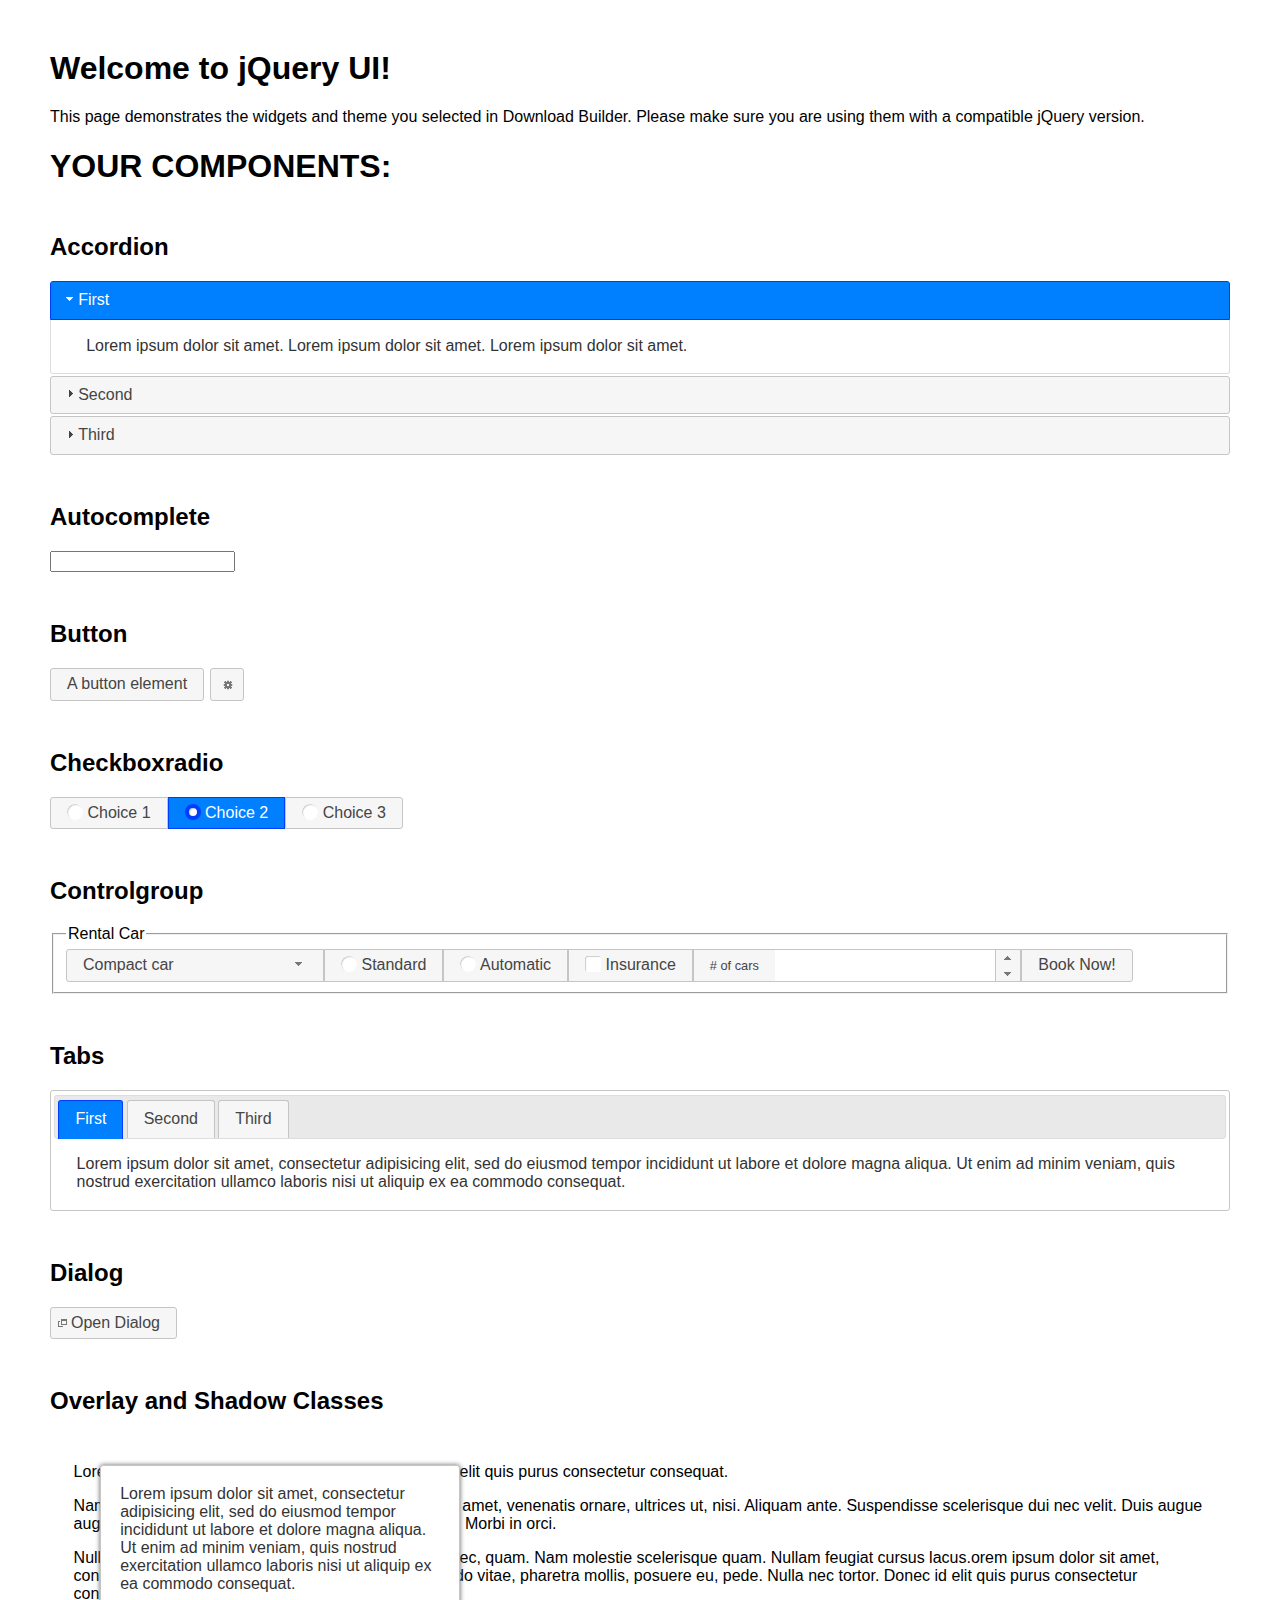
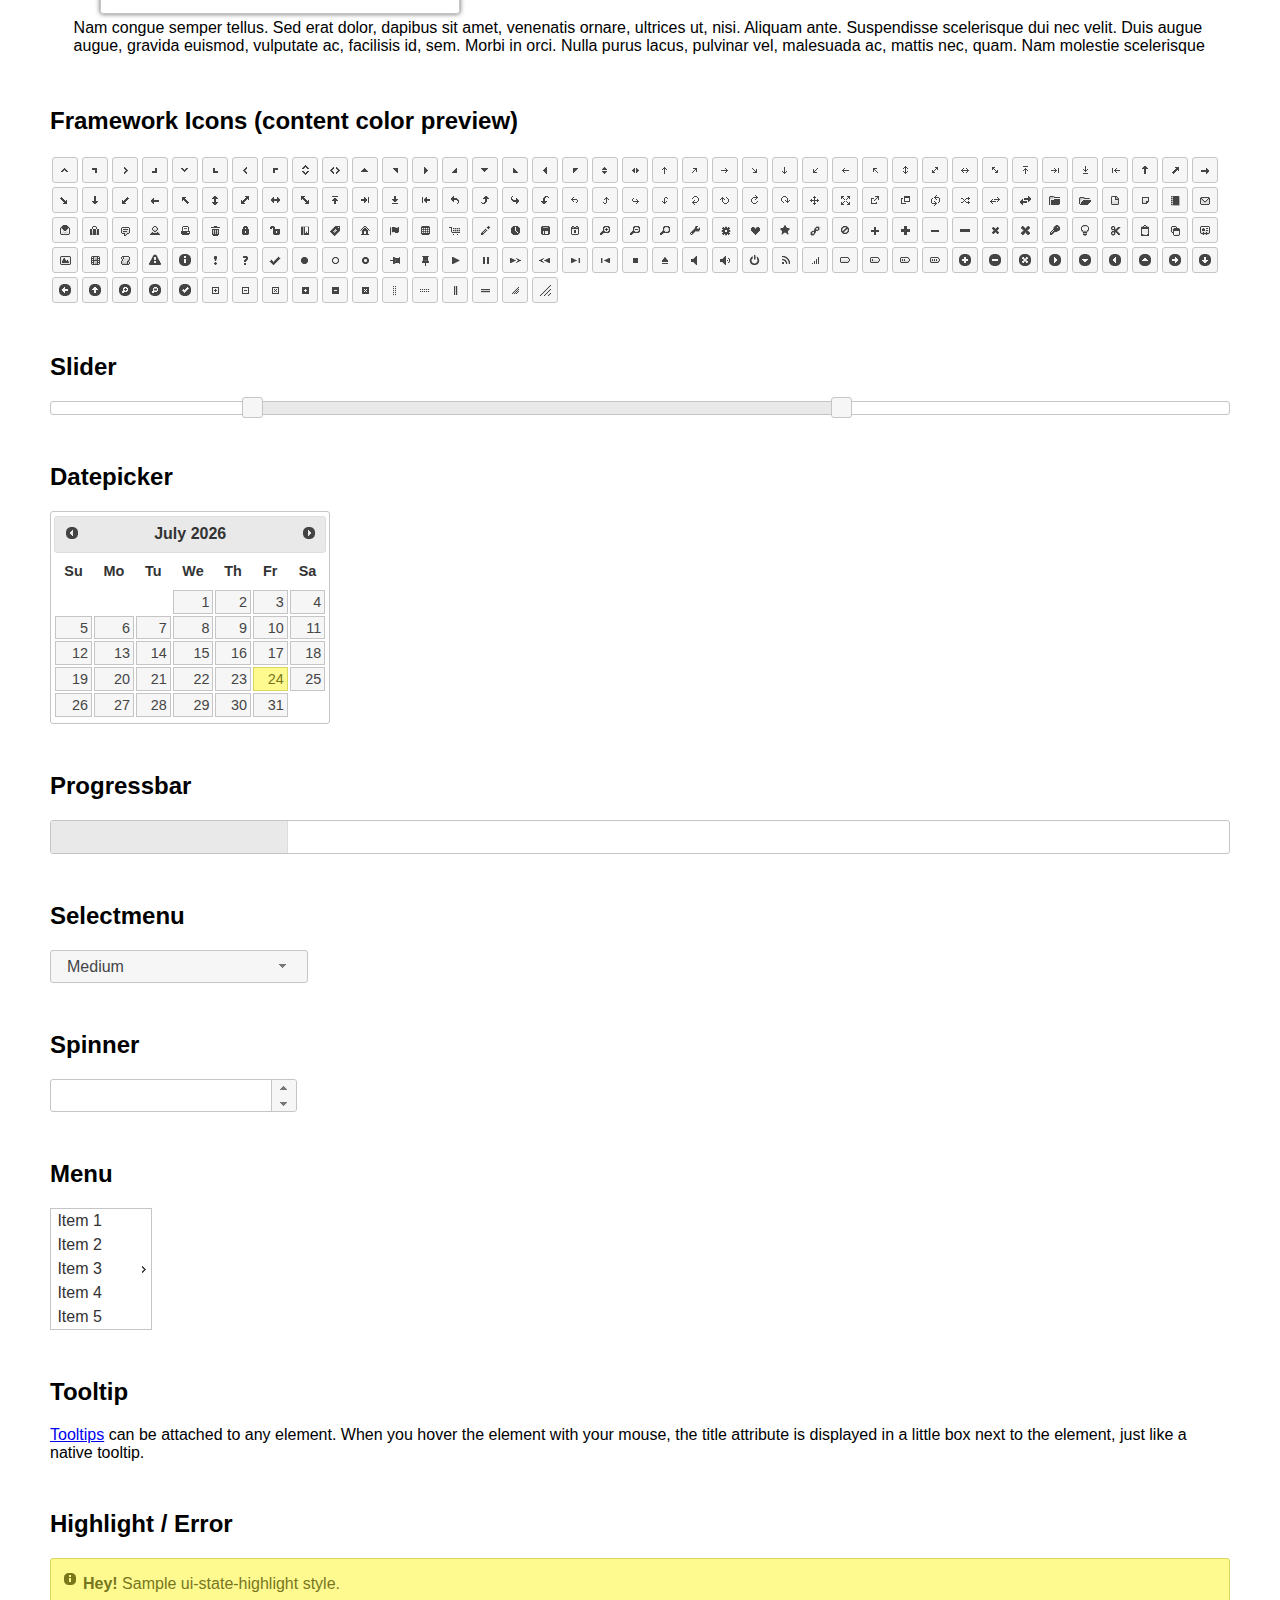
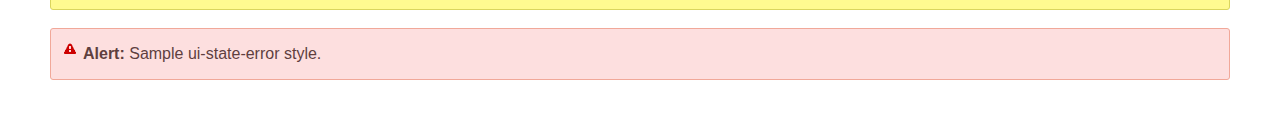
<file: assets/jqueryui/index.html>
<!doctype html>
<html lang="us">
<head>
	<meta charset="utf-8">
	<title>jQuery UI Example Page</title>
	<link href="jquery-ui.css" rel="stylesheet">
	<style>
	body{
		font-family: "Trebuchet MS", sans-serif;
		margin: 50px;
	}
	.demoHeaders {
		margin-top: 2em;
	}
	#dialog-link {
		padding: .4em 1em .4em 20px;
		text-decoration: none;
		position: relative;
	}
	#dialog-link span.ui-icon {
		margin: 0 5px 0 0;
		position: absolute;
		left: .2em;
		top: 50%;
		margin-top: -8px;
	}
	#icons {
		margin: 0;
		padding: 0;
	}
	#icons li {
		margin: 2px;
		position: relative;
		padding: 4px 0;
		cursor: pointer;
		float: left;
		list-style: none;
	}
	#icons span.ui-icon {
		float: left;
		margin: 0 4px;
	}
	.fakewindowcontain .ui-widget-overlay {
		position: absolute;
	}
	select {
		width: 200px;
	}
	</style>
</head>
<body>

<h1>Welcome to jQuery UI!</h1>

<div class="ui-widget">
	<p>This page demonstrates the widgets and theme you selected in Download Builder. Please make sure you are using them with a compatible jQuery version.</p>
</div>

<h1>YOUR COMPONENTS:</h1>


<!-- Accordion -->
<h2 class="demoHeaders">Accordion</h2>
<div id="accordion">
	<h3>First</h3>
	<div>Lorem ipsum dolor sit amet. Lorem ipsum dolor sit amet. Lorem ipsum dolor sit amet.</div>
	<h3>Second</h3>
	<div>Phasellus mattis tincidunt nibh.</div>
	<h3>Third</h3>
	<div>Nam dui erat, auctor a, dignissim quis.</div>
</div>



<!-- Autocomplete -->
<h2 class="demoHeaders">Autocomplete</h2>
<div>
	<input id="autocomplete" title="type &quot;a&quot;">
</div>



<!-- Button -->
<h2 class="demoHeaders">Button</h2>
<button id="button">A button element</button>
<button id="button-icon">An icon-only button</button>



<!-- Checkboxradio -->
<h2 class="demoHeaders">Checkboxradio</h2>
<form style="margin-top: 1em;">
	<div id="radioset">
		<input type="radio" id="radio1" name="radio"><label for="radio1">Choice 1</label>
		<input type="radio" id="radio2" name="radio" checked="checked"><label for="radio2">Choice 2</label>
		<input type="radio" id="radio3" name="radio"><label for="radio3">Choice 3</label>
	</div>
</form>



<!-- Controlgroup -->
<h2 class="demoHeaders">Controlgroup</h2>
<fieldset>
	<legend>Rental Car</legend>
	<div id="controlgroup">
		<select id="car-type">
			<option>Compact car</option>
			<option>Midsize car</option>
			<option>Full size car</option>
			<option>SUV</option>
			<option>Luxury</option>
			<option>Truck</option>
			<option>Van</option>
		</select>
		<label for="transmission-standard">Standard</label>
		<input type="radio" name="transmission" id="transmission-standard">
		<label for="transmission-automatic">Automatic</label>
		<input type="radio" name="transmission" id="transmission-automatic">
		<label for="insurance">Insurance</label>
		<input type="checkbox" name="insurance" id="insurance">
		<label for="horizontal-spinner" class="ui-controlgroup-label"># of cars</label>
		<input id="horizontal-spinner" class="ui-spinner-input">
		<button>Book Now!</button>
	</div>
</fieldset>



<!-- Tabs -->
<h2 class="demoHeaders">Tabs</h2>
<div id="tabs">
	<ul>
		<li><a href="#tabs-1">First</a></li>
		<li><a href="#tabs-2">Second</a></li>
		<li><a href="#tabs-3">Third</a></li>
	</ul>
	<div id="tabs-1">Lorem ipsum dolor sit amet, consectetur adipisicing elit, sed do eiusmod tempor incididunt ut labore et dolore magna aliqua. Ut enim ad minim veniam, quis nostrud exercitation ullamco laboris nisi ut aliquip ex ea commodo consequat.</div>
	<div id="tabs-2">Phasellus mattis tincidunt nibh. Cras orci urna, blandit id, pretium vel, aliquet ornare, felis. Maecenas scelerisque sem non nisl. Fusce sed lorem in enim dictum bibendum.</div>
	<div id="tabs-3">Nam dui erat, auctor a, dignissim quis, sollicitudin eu, felis. Pellentesque nisi urna, interdum eget, sagittis et, consequat vestibulum, lacus. Mauris porttitor ullamcorper augue.</div>
</div>



<h2 class="demoHeaders">Dialog</h2>
<p>
	<button id="dialog-link" class="ui-button ui-corner-all ui-widget">
		<span class="ui-icon ui-icon-newwin"></span>Open Dialog
	</button>
</p>

<h2 class="demoHeaders">Overlay and Shadow Classes</h2>
<div style="position: relative; width: 96%; height: 200px; padding:1% 2%; overflow:hidden;" class="fakewindowcontain">
	<p>Lorem ipsum dolor sit amet,  Nulla nec tortor. Donec id elit quis purus consectetur consequat. </p><p>Nam congue semper tellus. Sed erat dolor, dapibus sit amet, venenatis ornare, ultrices ut, nisi. Aliquam ante. Suspendisse scelerisque dui nec velit. Duis augue augue, gravida euismod, vulputate ac, facilisis id, sem. Morbi in orci. </p><p>Nulla purus lacus, pulvinar vel, malesuada ac, mattis nec, quam. Nam molestie scelerisque quam. Nullam feugiat cursus lacus.orem ipsum dolor sit amet, consectetur adipiscing elit. Donec libero risus, commodo vitae, pharetra mollis, posuere eu, pede. Nulla nec tortor. Donec id elit quis purus consectetur consequat. </p><p>Nam congue semper tellus. Sed erat dolor, dapibus sit amet, venenatis ornare, ultrices ut, nisi. Aliquam ante. Suspendisse scelerisque dui nec velit. Duis augue augue, gravida euismod, vulputate ac, facilisis id, sem. Morbi in orci. Nulla purus lacus, pulvinar vel, malesuada ac, mattis nec, quam. Nam molestie scelerisque quam. </p><p>Nullam feugiat cursus lacus.orem ipsum dolor sit amet, consectetur adipiscing elit. Donec libero risus, commodo vitae, pharetra mollis, posuere eu, pede. Nulla nec tortor. Donec id elit quis purus consectetur consequat. Nam congue semper tellus. Sed erat dolor, dapibus sit amet, venenatis ornare, ultrices ut, nisi. Aliquam ante. </p><p>Suspendisse scelerisque dui nec velit. Duis augue augue, gravida euismod, vulputate ac, facilisis id, sem. Morbi in orci. Nulla purus lacus, pulvinar vel, malesuada ac, mattis nec, quam. Nam molestie scelerisque quam. Nullam feugiat cursus lacus.orem ipsum dolor sit amet, consectetur adipiscing elit. Donec libero risus, commodo vitae, pharetra mollis, posuere eu, pede. Nulla nec tortor. Donec id elit quis purus consectetur consequat. Nam congue semper tellus. Sed erat dolor, dapibus sit amet, venenatis ornare, ultrices ut, nisi. </p>

	<!-- ui-dialog -->
	<div class="ui-widget-overlay ui-front"></div>
	<div style="position: absolute; width: 320px; left: 50px; top: 30px; padding: 1.2em" class="ui-widget ui-front ui-widget-content ui-corner-all ui-widget-shadow">
		Lorem ipsum dolor sit amet, consectetur adipisicing elit, sed do eiusmod tempor incididunt ut labore et dolore magna aliqua. Ut enim ad minim veniam, quis nostrud exercitation ullamco laboris nisi ut aliquip ex ea commodo consequat.
	</div>

</div>

<!-- ui-dialog -->
<div id="dialog" title="Dialog Title">
	<p>Lorem ipsum dolor sit amet, consectetur adipisicing elit, sed do eiusmod tempor incididunt ut labore et dolore magna aliqua. Ut enim ad minim veniam, quis nostrud exercitation ullamco laboris nisi ut aliquip ex ea commodo consequat.</p>
</div>



<h2 class="demoHeaders">Framework Icons (content color preview)</h2>
<ul id="icons" class="ui-widget ui-helper-clearfix">
	<li class="ui-state-default ui-corner-all" title=".ui-icon-caret-1-n"><span class="ui-icon ui-icon-caret-1-n"></span></li>
	<li class="ui-state-default ui-corner-all" title=".ui-icon-caret-1-ne"><span class="ui-icon ui-icon-caret-1-ne"></span></li>
	<li class="ui-state-default ui-corner-all" title=".ui-icon-caret-1-e"><span class="ui-icon ui-icon-caret-1-e"></span></li>
	<li class="ui-state-default ui-corner-all" title=".ui-icon-caret-1-se"><span class="ui-icon ui-icon-caret-1-se"></span></li>
	<li class="ui-state-default ui-corner-all" title=".ui-icon-caret-1-s"><span class="ui-icon ui-icon-caret-1-s"></span></li>
	<li class="ui-state-default ui-corner-all" title=".ui-icon-caret-1-sw"><span class="ui-icon ui-icon-caret-1-sw"></span></li>
	<li class="ui-state-default ui-corner-all" title=".ui-icon-caret-1-w"><span class="ui-icon ui-icon-caret-1-w"></span></li>
	<li class="ui-state-default ui-corner-all" title=".ui-icon-caret-1-nw"><span class="ui-icon ui-icon-caret-1-nw"></span></li>
	<li class="ui-state-default ui-corner-all" title=".ui-icon-caret-2-n-s"><span class="ui-icon ui-icon-caret-2-n-s"></span></li>
	<li class="ui-state-default ui-corner-all" title=".ui-icon-caret-2-e-w"><span class="ui-icon ui-icon-caret-2-e-w"></span></li>
	<li class="ui-state-default ui-corner-all" title=".ui-icon-triangle-1-n"><span class="ui-icon ui-icon-triangle-1-n"></span></li>
	<li class="ui-state-default ui-corner-all" title=".ui-icon-triangle-1-ne"><span class="ui-icon ui-icon-triangle-1-ne"></span></li>
	<li class="ui-state-default ui-corner-all" title=".ui-icon-triangle-1-e"><span class="ui-icon ui-icon-triangle-1-e"></span></li>
	<li class="ui-state-default ui-corner-all" title=".ui-icon-triangle-1-se"><span class="ui-icon ui-icon-triangle-1-se"></span></li>
	<li class="ui-state-default ui-corner-all" title=".ui-icon-triangle-1-s"><span class="ui-icon ui-icon-triangle-1-s"></span></li>
	<li class="ui-state-default ui-corner-all" title=".ui-icon-triangle-1-sw"><span class="ui-icon ui-icon-triangle-1-sw"></span></li>
	<li class="ui-state-default ui-corner-all" title=".ui-icon-triangle-1-w"><span class="ui-icon ui-icon-triangle-1-w"></span></li>
	<li class="ui-state-default ui-corner-all" title=".ui-icon-triangle-1-nw"><span class="ui-icon ui-icon-triangle-1-nw"></span></li>
	<li class="ui-state-default ui-corner-all" title=".ui-icon-triangle-2-n-s"><span class="ui-icon ui-icon-triangle-2-n-s"></span></li>
	<li class="ui-state-default ui-corner-all" title=".ui-icon-triangle-2-e-w"><span class="ui-icon ui-icon-triangle-2-e-w"></span></li>
	<li class="ui-state-default ui-corner-all" title=".ui-icon-arrow-1-n"><span class="ui-icon ui-icon-arrow-1-n"></span></li>
	<li class="ui-state-default ui-corner-all" title=".ui-icon-arrow-1-ne"><span class="ui-icon ui-icon-arrow-1-ne"></span></li>
	<li class="ui-state-default ui-corner-all" title=".ui-icon-arrow-1-e"><span class="ui-icon ui-icon-arrow-1-e"></span></li>
	<li class="ui-state-default ui-corner-all" title=".ui-icon-arrow-1-se"><span class="ui-icon ui-icon-arrow-1-se"></span></li>
	<li class="ui-state-default ui-corner-all" title=".ui-icon-arrow-1-s"><span class="ui-icon ui-icon-arrow-1-s"></span></li>
	<li class="ui-state-default ui-corner-all" title=".ui-icon-arrow-1-sw"><span class="ui-icon ui-icon-arrow-1-sw"></span></li>
	<li class="ui-state-default ui-corner-all" title=".ui-icon-arrow-1-w"><span class="ui-icon ui-icon-arrow-1-w"></span></li>
	<li class="ui-state-default ui-corner-all" title=".ui-icon-arrow-1-nw"><span class="ui-icon ui-icon-arrow-1-nw"></span></li>
	<li class="ui-state-default ui-corner-all" title=".ui-icon-arrow-2-n-s"><span class="ui-icon ui-icon-arrow-2-n-s"></span></li>
	<li class="ui-state-default ui-corner-all" title=".ui-icon-arrow-2-ne-sw"><span class="ui-icon ui-icon-arrow-2-ne-sw"></span></li>
	<li class="ui-state-default ui-corner-all" title=".ui-icon-arrow-2-e-w"><span class="ui-icon ui-icon-arrow-2-e-w"></span></li>
	<li class="ui-state-default ui-corner-all" title=".ui-icon-arrow-2-se-nw"><span class="ui-icon ui-icon-arrow-2-se-nw"></span></li>
	<li class="ui-state-default ui-corner-all" title=".ui-icon-arrowstop-1-n"><span class="ui-icon ui-icon-arrowstop-1-n"></span></li>
	<li class="ui-state-default ui-corner-all" title=".ui-icon-arrowstop-1-e"><span class="ui-icon ui-icon-arrowstop-1-e"></span></li>
	<li class="ui-state-default ui-corner-all" title=".ui-icon-arrowstop-1-s"><span class="ui-icon ui-icon-arrowstop-1-s"></span></li>
	<li class="ui-state-default ui-corner-all" title=".ui-icon-arrowstop-1-w"><span class="ui-icon ui-icon-arrowstop-1-w"></span></li>
	<li class="ui-state-default ui-corner-all" title=".ui-icon-arrowthick-1-n"><span class="ui-icon ui-icon-arrowthick-1-n"></span></li>
	<li class="ui-state-default ui-corner-all" title=".ui-icon-arrowthick-1-ne"><span class="ui-icon ui-icon-arrowthick-1-ne"></span></li>
	<li class="ui-state-default ui-corner-all" title=".ui-icon-arrowthick-1-e"><span class="ui-icon ui-icon-arrowthick-1-e"></span></li>
	<li class="ui-state-default ui-corner-all" title=".ui-icon-arrowthick-1-se"><span class="ui-icon ui-icon-arrowthick-1-se"></span></li>
	<li class="ui-state-default ui-corner-all" title=".ui-icon-arrowthick-1-s"><span class="ui-icon ui-icon-arrowthick-1-s"></span></li>
	<li class="ui-state-default ui-corner-all" title=".ui-icon-arrowthick-1-sw"><span class="ui-icon ui-icon-arrowthick-1-sw"></span></li>
	<li class="ui-state-default ui-corner-all" title=".ui-icon-arrowthick-1-w"><span class="ui-icon ui-icon-arrowthick-1-w"></span></li>
	<li class="ui-state-default ui-corner-all" title=".ui-icon-arrowthick-1-nw"><span class="ui-icon ui-icon-arrowthick-1-nw"></span></li>
	<li class="ui-state-default ui-corner-all" title=".ui-icon-arrowthick-2-n-s"><span class="ui-icon ui-icon-arrowthick-2-n-s"></span></li>
	<li class="ui-state-default ui-corner-all" title=".ui-icon-arrowthick-2-ne-sw"><span class="ui-icon ui-icon-arrowthick-2-ne-sw"></span></li>
	<li class="ui-state-default ui-corner-all" title=".ui-icon-arrowthick-2-e-w"><span class="ui-icon ui-icon-arrowthick-2-e-w"></span></li>
	<li class="ui-state-default ui-corner-all" title=".ui-icon-arrowthick-2-se-nw"><span class="ui-icon ui-icon-arrowthick-2-se-nw"></span></li>
	<li class="ui-state-default ui-corner-all" title=".ui-icon-arrowthickstop-1-n"><span class="ui-icon ui-icon-arrowthickstop-1-n"></span></li>
	<li class="ui-state-default ui-corner-all" title=".ui-icon-arrowthickstop-1-e"><span class="ui-icon ui-icon-arrowthickstop-1-e"></span></li>
	<li class="ui-state-default ui-corner-all" title=".ui-icon-arrowthickstop-1-s"><span class="ui-icon ui-icon-arrowthickstop-1-s"></span></li>
	<li class="ui-state-default ui-corner-all" title=".ui-icon-arrowthickstop-1-w"><span class="ui-icon ui-icon-arrowthickstop-1-w"></span></li>
	<li class="ui-state-default ui-corner-all" title=".ui-icon-arrowreturnthick-1-w"><span class="ui-icon ui-icon-arrowreturnthick-1-w"></span></li>
	<li class="ui-state-default ui-corner-all" title=".ui-icon-arrowreturnthick-1-n"><span class="ui-icon ui-icon-arrowreturnthick-1-n"></span></li>
	<li class="ui-state-default ui-corner-all" title=".ui-icon-arrowreturnthick-1-e"><span class="ui-icon ui-icon-arrowreturnthick-1-e"></span></li>
	<li class="ui-state-default ui-corner-all" title=".ui-icon-arrowreturnthick-1-s"><span class="ui-icon ui-icon-arrowreturnthick-1-s"></span></li>
	<li class="ui-state-default ui-corner-all" title=".ui-icon-arrowreturn-1-w"><span class="ui-icon ui-icon-arrowreturn-1-w"></span></li>
	<li class="ui-state-default ui-corner-all" title=".ui-icon-arrowreturn-1-n"><span class="ui-icon ui-icon-arrowreturn-1-n"></span></li>
	<li class="ui-state-default ui-corner-all" title=".ui-icon-arrowreturn-1-e"><span class="ui-icon ui-icon-arrowreturn-1-e"></span></li>
	<li class="ui-state-default ui-corner-all" title=".ui-icon-arrowreturn-1-s"><span class="ui-icon ui-icon-arrowreturn-1-s"></span></li>
	<li class="ui-state-default ui-corner-all" title=".ui-icon-arrowrefresh-1-w"><span class="ui-icon ui-icon-arrowrefresh-1-w"></span></li>
	<li class="ui-state-default ui-corner-all" title=".ui-icon-arrowrefresh-1-n"><span class="ui-icon ui-icon-arrowrefresh-1-n"></span></li>
	<li class="ui-state-default ui-corner-all" title=".ui-icon-arrowrefresh-1-e"><span class="ui-icon ui-icon-arrowrefresh-1-e"></span></li>
	<li class="ui-state-default ui-corner-all" title=".ui-icon-arrowrefresh-1-s"><span class="ui-icon ui-icon-arrowrefresh-1-s"></span></li>
	<li class="ui-state-default ui-corner-all" title=".ui-icon-arrow-4"><span class="ui-icon ui-icon-arrow-4"></span></li>
	<li class="ui-state-default ui-corner-all" title=".ui-icon-arrow-4-diag"><span class="ui-icon ui-icon-arrow-4-diag"></span></li>
	<li class="ui-state-default ui-corner-all" title=".ui-icon-extlink"><span class="ui-icon ui-icon-extlink"></span></li>
	<li class="ui-state-default ui-corner-all" title=".ui-icon-newwin"><span class="ui-icon ui-icon-newwin"></span></li>
	<li class="ui-state-default ui-corner-all" title=".ui-icon-refresh"><span class="ui-icon ui-icon-refresh"></span></li>
	<li class="ui-state-default ui-corner-all" title=".ui-icon-shuffle"><span class="ui-icon ui-icon-shuffle"></span></li>
	<li class="ui-state-default ui-corner-all" title=".ui-icon-transfer-e-w"><span class="ui-icon ui-icon-transfer-e-w"></span></li>
	<li class="ui-state-default ui-corner-all" title=".ui-icon-transferthick-e-w"><span class="ui-icon ui-icon-transferthick-e-w"></span></li>
	<li class="ui-state-default ui-corner-all" title=".ui-icon-folder-collapsed"><span class="ui-icon ui-icon-folder-collapsed"></span></li>
	<li class="ui-state-default ui-corner-all" title=".ui-icon-folder-open"><span class="ui-icon ui-icon-folder-open"></span></li>
	<li class="ui-state-default ui-corner-all" title=".ui-icon-document"><span class="ui-icon ui-icon-document"></span></li>
	<li class="ui-state-default ui-corner-all" title=".ui-icon-document-b"><span class="ui-icon ui-icon-document-b"></span></li>
	<li class="ui-state-default ui-corner-all" title=".ui-icon-note"><span class="ui-icon ui-icon-note"></span></li>
	<li class="ui-state-default ui-corner-all" title=".ui-icon-mail-closed"><span class="ui-icon ui-icon-mail-closed"></span></li>
	<li class="ui-state-default ui-corner-all" title=".ui-icon-mail-open"><span class="ui-icon ui-icon-mail-open"></span></li>
	<li class="ui-state-default ui-corner-all" title=".ui-icon-suitcase"><span class="ui-icon ui-icon-suitcase"></span></li>
	<li class="ui-state-default ui-corner-all" title=".ui-icon-comment"><span class="ui-icon ui-icon-comment"></span></li>
	<li class="ui-state-default ui-corner-all" title=".ui-icon-person"><span class="ui-icon ui-icon-person"></span></li>
	<li class="ui-state-default ui-corner-all" title=".ui-icon-print"><span class="ui-icon ui-icon-print"></span></li>
	<li class="ui-state-default ui-corner-all" title=".ui-icon-trash"><span class="ui-icon ui-icon-trash"></span></li>
	<li class="ui-state-default ui-corner-all" title=".ui-icon-locked"><span class="ui-icon ui-icon-locked"></span></li>
	<li class="ui-state-default ui-corner-all" title=".ui-icon-unlocked"><span class="ui-icon ui-icon-unlocked"></span></li>
	<li class="ui-state-default ui-corner-all" title=".ui-icon-bookmark"><span class="ui-icon ui-icon-bookmark"></span></li>
	<li class="ui-state-default ui-corner-all" title=".ui-icon-tag"><span class="ui-icon ui-icon-tag"></span></li>
	<li class="ui-state-default ui-corner-all" title=".ui-icon-home"><span class="ui-icon ui-icon-home"></span></li>
	<li class="ui-state-default ui-corner-all" title=".ui-icon-flag"><span class="ui-icon ui-icon-flag"></span></li>
	<li class="ui-state-default ui-corner-all" title=".ui-icon-calculator"><span class="ui-icon ui-icon-calculator"></span></li>
	<li class="ui-state-default ui-corner-all" title=".ui-icon-cart"><span class="ui-icon ui-icon-cart"></span></li>
	<li class="ui-state-default ui-corner-all" title=".ui-icon-pencil"><span class="ui-icon ui-icon-pencil"></span></li>
	<li class="ui-state-default ui-corner-all" title=".ui-icon-clock"><span class="ui-icon ui-icon-clock"></span></li>
	<li class="ui-state-default ui-corner-all" title=".ui-icon-disk"><span class="ui-icon ui-icon-disk"></span></li>
	<li class="ui-state-default ui-corner-all" title=".ui-icon-calendar"><span class="ui-icon ui-icon-calendar"></span></li>
	<li class="ui-state-default ui-corner-all" title=".ui-icon-zoomin"><span class="ui-icon ui-icon-zoomin"></span></li>
	<li class="ui-state-default ui-corner-all" title=".ui-icon-zoomout"><span class="ui-icon ui-icon-zoomout"></span></li>
	<li class="ui-state-default ui-corner-all" title=".ui-icon-search"><span class="ui-icon ui-icon-search"></span></li>
	<li class="ui-state-default ui-corner-all" title=".ui-icon-wrench"><span class="ui-icon ui-icon-wrench"></span></li>
	<li class="ui-state-default ui-corner-all" title=".ui-icon-gear"><span class="ui-icon ui-icon-gear"></span></li>
	<li class="ui-state-default ui-corner-all" title=".ui-icon-heart"><span class="ui-icon ui-icon-heart"></span></li>
	<li class="ui-state-default ui-corner-all" title=".ui-icon-star"><span class="ui-icon ui-icon-star"></span></li>
	<li class="ui-state-default ui-corner-all" title=".ui-icon-link"><span class="ui-icon ui-icon-link"></span></li>
	<li class="ui-state-default ui-corner-all" title=".ui-icon-cancel"><span class="ui-icon ui-icon-cancel"></span></li>
	<li class="ui-state-default ui-corner-all" title=".ui-icon-plus"><span class="ui-icon ui-icon-plus"></span></li>
	<li class="ui-state-default ui-corner-all" title=".ui-icon-plusthick"><span class="ui-icon ui-icon-plusthick"></span></li>
	<li class="ui-state-default ui-corner-all" title=".ui-icon-minus"><span class="ui-icon ui-icon-minus"></span></li>
	<li class="ui-state-default ui-corner-all" title=".ui-icon-minusthick"><span class="ui-icon ui-icon-minusthick"></span></li>
	<li class="ui-state-default ui-corner-all" title=".ui-icon-close"><span class="ui-icon ui-icon-close"></span></li>
	<li class="ui-state-default ui-corner-all" title=".ui-icon-closethick"><span class="ui-icon ui-icon-closethick"></span></li>
	<li class="ui-state-default ui-corner-all" title=".ui-icon-key"><span class="ui-icon ui-icon-key"></span></li>
	<li class="ui-state-default ui-corner-all" title=".ui-icon-lightbulb"><span class="ui-icon ui-icon-lightbulb"></span></li>
	<li class="ui-state-default ui-corner-all" title=".ui-icon-scissors"><span class="ui-icon ui-icon-scissors"></span></li>
	<li class="ui-state-default ui-corner-all" title=".ui-icon-clipboard"><span class="ui-icon ui-icon-clipboard"></span></li>
	<li class="ui-state-default ui-corner-all" title=".ui-icon-copy"><span class="ui-icon ui-icon-copy"></span></li>
	<li class="ui-state-default ui-corner-all" title=".ui-icon-contact"><span class="ui-icon ui-icon-contact"></span></li>
	<li class="ui-state-default ui-corner-all" title=".ui-icon-image"><span class="ui-icon ui-icon-image"></span></li>
	<li class="ui-state-default ui-corner-all" title=".ui-icon-video"><span class="ui-icon ui-icon-video"></span></li>
	<li class="ui-state-default ui-corner-all" title=".ui-icon-script"><span class="ui-icon ui-icon-script"></span></li>
	<li class="ui-state-default ui-corner-all" title=".ui-icon-alert"><span class="ui-icon ui-icon-alert"></span></li>
	<li class="ui-state-default ui-corner-all" title=".ui-icon-info"><span class="ui-icon ui-icon-info"></span></li>
	<li class="ui-state-default ui-corner-all" title=".ui-icon-notice"><span class="ui-icon ui-icon-notice"></span></li>
	<li class="ui-state-default ui-corner-all" title=".ui-icon-help"><span class="ui-icon ui-icon-help"></span></li>
	<li class="ui-state-default ui-corner-all" title=".ui-icon-check"><span class="ui-icon ui-icon-check"></span></li>
	<li class="ui-state-default ui-corner-all" title=".ui-icon-bullet"><span class="ui-icon ui-icon-bullet"></span></li>
	<li class="ui-state-default ui-corner-all" title=".ui-icon-radio-off"><span class="ui-icon ui-icon-radio-off"></span></li>
	<li class="ui-state-default ui-corner-all" title=".ui-icon-radio-on"><span class="ui-icon ui-icon-radio-on"></span></li>
	<li class="ui-state-default ui-corner-all" title=".ui-icon-pin-w"><span class="ui-icon ui-icon-pin-w"></span></li>
	<li class="ui-state-default ui-corner-all" title=".ui-icon-pin-s"><span class="ui-icon ui-icon-pin-s"></span></li>
	<li class="ui-state-default ui-corner-all" title=".ui-icon-play"><span class="ui-icon ui-icon-play"></span></li>
	<li class="ui-state-default ui-corner-all" title=".ui-icon-pause"><span class="ui-icon ui-icon-pause"></span></li>
	<li class="ui-state-default ui-corner-all" title=".ui-icon-seek-next"><span class="ui-icon ui-icon-seek-next"></span></li>
	<li class="ui-state-default ui-corner-all" title=".ui-icon-seek-prev"><span class="ui-icon ui-icon-seek-prev"></span></li>
	<li class="ui-state-default ui-corner-all" title=".ui-icon-seek-end"><span class="ui-icon ui-icon-seek-end"></span></li>
	<li class="ui-state-default ui-corner-all" title=".ui-icon-seek-first"><span class="ui-icon ui-icon-seek-first"></span></li>
	<li class="ui-state-default ui-corner-all" title=".ui-icon-stop"><span class="ui-icon ui-icon-stop"></span></li>
	<li class="ui-state-default ui-corner-all" title=".ui-icon-eject"><span class="ui-icon ui-icon-eject"></span></li>
	<li class="ui-state-default ui-corner-all" title=".ui-icon-volume-off"><span class="ui-icon ui-icon-volume-off"></span></li>
	<li class="ui-state-default ui-corner-all" title=".ui-icon-volume-on"><span class="ui-icon ui-icon-volume-on"></span></li>
	<li class="ui-state-default ui-corner-all" title=".ui-icon-power"><span class="ui-icon ui-icon-power"></span></li>
	<li class="ui-state-default ui-corner-all" title=".ui-icon-signal-diag"><span class="ui-icon ui-icon-signal-diag"></span></li>
	<li class="ui-state-default ui-corner-all" title=".ui-icon-signal"><span class="ui-icon ui-icon-signal"></span></li>
	<li class="ui-state-default ui-corner-all" title=".ui-icon-battery-0"><span class="ui-icon ui-icon-battery-0"></span></li>
	<li class="ui-state-default ui-corner-all" title=".ui-icon-battery-1"><span class="ui-icon ui-icon-battery-1"></span></li>
	<li class="ui-state-default ui-corner-all" title=".ui-icon-battery-2"><span class="ui-icon ui-icon-battery-2"></span></li>
	<li class="ui-state-default ui-corner-all" title=".ui-icon-battery-3"><span class="ui-icon ui-icon-battery-3"></span></li>
	<li class="ui-state-default ui-corner-all" title=".ui-icon-circle-plus"><span class="ui-icon ui-icon-circle-plus"></span></li>
	<li class="ui-state-default ui-corner-all" title=".ui-icon-circle-minus"><span class="ui-icon ui-icon-circle-minus"></span></li>
	<li class="ui-state-default ui-corner-all" title=".ui-icon-circle-close"><span class="ui-icon ui-icon-circle-close"></span></li>
	<li class="ui-state-default ui-corner-all" title=".ui-icon-circle-triangle-e"><span class="ui-icon ui-icon-circle-triangle-e"></span></li>
	<li class="ui-state-default ui-corner-all" title=".ui-icon-circle-triangle-s"><span class="ui-icon ui-icon-circle-triangle-s"></span></li>
	<li class="ui-state-default ui-corner-all" title=".ui-icon-circle-triangle-w"><span class="ui-icon ui-icon-circle-triangle-w"></span></li>
	<li class="ui-state-default ui-corner-all" title=".ui-icon-circle-triangle-n"><span class="ui-icon ui-icon-circle-triangle-n"></span></li>
	<li class="ui-state-default ui-corner-all" title=".ui-icon-circle-arrow-e"><span class="ui-icon ui-icon-circle-arrow-e"></span></li>
	<li class="ui-state-default ui-corner-all" title=".ui-icon-circle-arrow-s"><span class="ui-icon ui-icon-circle-arrow-s"></span></li>
	<li class="ui-state-default ui-corner-all" title=".ui-icon-circle-arrow-w"><span class="ui-icon ui-icon-circle-arrow-w"></span></li>
	<li class="ui-state-default ui-corner-all" title=".ui-icon-circle-arrow-n"><span class="ui-icon ui-icon-circle-arrow-n"></span></li>
	<li class="ui-state-default ui-corner-all" title=".ui-icon-circle-zoomin"><span class="ui-icon ui-icon-circle-zoomin"></span></li>
	<li class="ui-state-default ui-corner-all" title=".ui-icon-circle-zoomout"><span class="ui-icon ui-icon-circle-zoomout"></span></li>
	<li class="ui-state-default ui-corner-all" title=".ui-icon-circle-check"><span class="ui-icon ui-icon-circle-check"></span></li>
	<li class="ui-state-default ui-corner-all" title=".ui-icon-circlesmall-plus"><span class="ui-icon ui-icon-circlesmall-plus"></span></li>
	<li class="ui-state-default ui-corner-all" title=".ui-icon-circlesmall-minus"><span class="ui-icon ui-icon-circlesmall-minus"></span></li>
	<li class="ui-state-default ui-corner-all" title=".ui-icon-circlesmall-close"><span class="ui-icon ui-icon-circlesmall-close"></span></li>
	<li class="ui-state-default ui-corner-all" title=".ui-icon-squaresmall-plus"><span class="ui-icon ui-icon-squaresmall-plus"></span></li>
	<li class="ui-state-default ui-corner-all" title=".ui-icon-squaresmall-minus"><span class="ui-icon ui-icon-squaresmall-minus"></span></li>
	<li class="ui-state-default ui-corner-all" title=".ui-icon-squaresmall-close"><span class="ui-icon ui-icon-squaresmall-close"></span></li>
	<li class="ui-state-default ui-corner-all" title=".ui-icon-grip-dotted-vertical"><span class="ui-icon ui-icon-grip-dotted-vertical"></span></li>
	<li class="ui-state-default ui-corner-all" title=".ui-icon-grip-dotted-horizontal"><span class="ui-icon ui-icon-grip-dotted-horizontal"></span></li>
	<li class="ui-state-default ui-corner-all" title=".ui-icon-grip-solid-vertical"><span class="ui-icon ui-icon-grip-solid-vertical"></span></li>
	<li class="ui-state-default ui-corner-all" title=".ui-icon-grip-solid-horizontal"><span class="ui-icon ui-icon-grip-solid-horizontal"></span></li>
	<li class="ui-state-default ui-corner-all" title=".ui-icon-gripsmall-diagonal-se"><span class="ui-icon ui-icon-gripsmall-diagonal-se"></span></li>
	<li class="ui-state-default ui-corner-all" title=".ui-icon-grip-diagonal-se"><span class="ui-icon ui-icon-grip-diagonal-se"></span></li>
</ul>


<!-- Slider -->
<h2 class="demoHeaders">Slider</h2>
<div id="slider"></div>



<!-- Datepicker -->
<h2 class="demoHeaders">Datepicker</h2>
<div id="datepicker"></div>



<!-- Progressbar -->
<h2 class="demoHeaders">Progressbar</h2>
<div id="progressbar"></div>



<!-- Progressbar -->
<h2 class="demoHeaders">Selectmenu</h2>
<select id="selectmenu">
	<option>Slower</option>
	<option>Slow</option>
	<option selected="selected">Medium</option>
	<option>Fast</option>
	<option>Faster</option>
</select>



<!-- Spinner -->
<h2 class="demoHeaders">Spinner</h2>
<input id="spinner">



<!-- Menu -->
<h2 class="demoHeaders">Menu</h2>
<ul style="width:100px;" id="menu">
	<li><div>Item 1</div></li>
	<li><div>Item 2</div></li>
	<li><div>Item 3</div>
		<ul>
			<li><div>Item 3-1</div></li>
			<li><div>Item 3-2</div></li>
			<li><div>Item 3-3</div></li>
			<li><div>Item 3-4</div></li>
			<li><div>Item 3-5</div></li>
		</ul>
	</li>
	<li><div>Item 4</div></li>
	<li><div>Item 5</div></li>
</ul>



<!-- Tooltip -->
<h2 class="demoHeaders">Tooltip</h2>
<p id="tooltip">
	<a href="#" title="That&apos;s what this widget is">Tooltips</a> can be attached to any element. When you hover
the element with your mouse, the title attribute is displayed in a little box next to the element, just like a native tooltip.
</p>


<!-- Highlight / Error -->
<h2 class="demoHeaders">Highlight / Error</h2>
<div class="ui-widget">
	<div class="ui-state-highlight ui-corner-all" style="margin-top: 20px; padding: 0 .7em;">
		<p><span class="ui-icon ui-icon-info" style="float: left; margin-right: .3em;"></span>
		<strong>Hey!</strong> Sample ui-state-highlight style.</p>
	</div>
</div>
<br>
<div class="ui-widget">
	<div class="ui-state-error ui-corner-all" style="padding: 0 .7em;">
		<p><span class="ui-icon ui-icon-alert" style="float: left; margin-right: .3em;"></span>
		<strong>Alert:</strong> Sample ui-state-error style.</p>
	</div>
</div>

<script src="external/jquery/jquery.js"></script>
<script src="jquery-ui.js"></script>
<script>

$( "#accordion" ).accordion();



var availableTags = [
	"ActionScript",
	"AppleScript",
	"Asp",
	"BASIC",
	"C",
	"C++",
	"Clojure",
	"COBOL",
	"ColdFusion",
	"Erlang",
	"Fortran",
	"Groovy",
	"Haskell",
	"Java",
	"JavaScript",
	"Lisp",
	"Perl",
	"PHP",
	"Python",
	"Ruby",
	"Scala",
	"Scheme"
];
$( "#autocomplete" ).autocomplete({
	source: availableTags
});



$( "#button" ).button();
$( "#button-icon" ).button({
	icon: "ui-icon-gear",
	showLabel: false
});



$( "#radioset" ).buttonset();



$( "#controlgroup" ).controlgroup();



$( "#tabs" ).tabs();



$( "#dialog" ).dialog({
	autoOpen: false,
	width: 400,
	buttons: [
		{
			text: "Ok",
			click: function() {
				$( this ).dialog( "close" );
			}
		},
		{
			text: "Cancel",
			click: function() {
				$( this ).dialog( "close" );
			}
		}
	]
});

// Link to open the dialog
$( "#dialog-link" ).click(function( event ) {
	$( "#dialog" ).dialog( "open" );
	event.preventDefault();
});



$( "#datepicker" ).datepicker({
	inline: true
});



$( "#slider" ).slider({
	range: true,
	values: [ 17, 67 ]
});



$( "#progressbar" ).progressbar({
	value: 20
});



$( "#spinner" ).spinner();



$( "#menu" ).menu();



$( "#tooltip" ).tooltip();



$( "#selectmenu" ).selectmenu();


// Hover states on the static widgets
$( "#dialog-link, #icons li" ).hover(
	function() {
		$( this ).addClass( "ui-state-hover" );
	},
	function() {
		$( this ).removeClass( "ui-state-hover" );
	}
);
</script>
</body>
</html>
</file>
